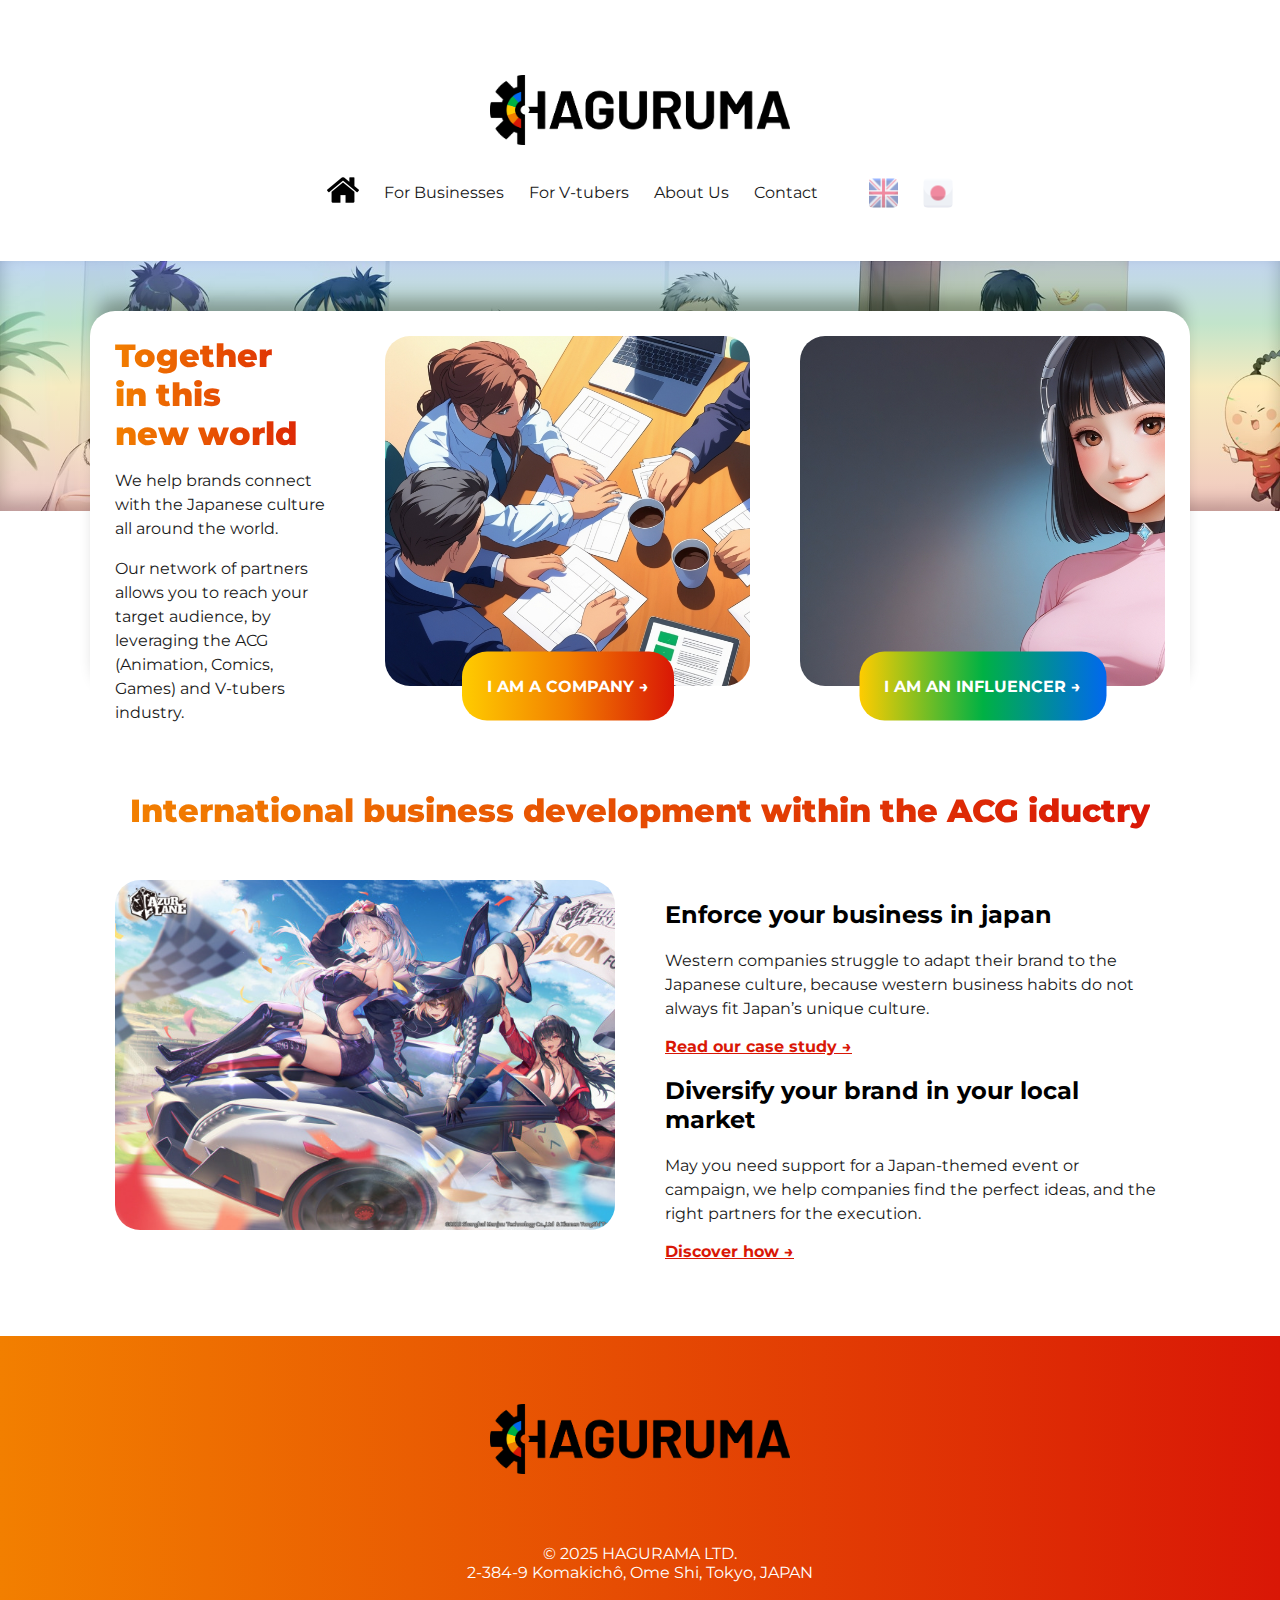
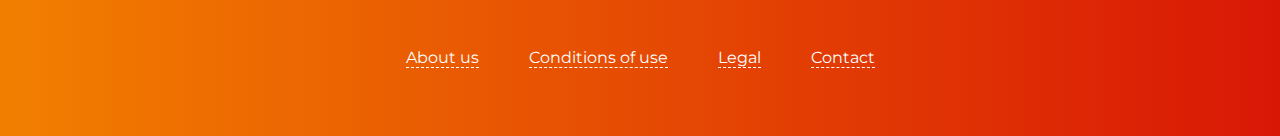
<file: index.html>
<!DOCTYPE html>
<html lang="en">

<head>
    <title>HAGURUMA | Together in this New World</title>
    <meta charset="UTF-8">
    <meta name="viewport" content="width=device-width, initial-scale=1">
    <link rel="stylesheet" href="style.css">
    <link rel="preconnect" href="https://fonts.googleapis.com">
    <link rel="preconnect" href="https://fonts.gstatic.com" crossorigin>
    <link href="https://fonts.googleapis.com/css2?family=Montserrat:ital,wght@0,100..900;1,100..900&display=swap"
        rel="stylesheet">
</head>

<body>
    <div class="layout-container">
        <header class="semi-width">
            <div class="logo">
                <img src="img/logo.png" width="300px">
            </div>
            <div class="navigation">
                <a class="entry link" href="index.html"><img src="img/house2.png" width="32px"></a>
                <a class="entry link" href="#">For Businesses</a>
                <a class="entry link" href="#">For V-tubers</a>
                <a class="entry link" href="about.html">About Us</a>
                <a class="entry link" href="#">Contact</a>
                <a id="english" class="entry link language-selection" href="index.html"></a>
                <a id="japanese" class="entry link language-selection" href="index_jp.html"></a>
            </div>
        </header>
        <div class="hero" style="background-image: url('img/anime_group.jpg');">
            <!-- BG IMAGE HERE LEAVE EMPTY -->
        </div>
        <div class="content semi-width">
            <!-- IN CONSTRUCTION -->
            <div style="text-align:center;width:100%;margin-top:50px;margin-bottom:50px; display: none;">
                <img src="img/work_in_progress.png" width="400px" style="margin-bottom:20px;">
                <h1>We'll be online soon !</h1>
            </div>
            <!-- /IN CONSTRUCTION -->
            <div class="h-t-t">
                <div class="headline">
                    <h1>Together<br>in this<br>new world</h1>
                    <p>
                        We help brands connect with the Japanese culture all around the world.
                    </p>
                    <p>
                        Our network of partners allows you to reach your target audience, by leveraging the ACG
                        (Animation, Comics, Games) and V-tubers industry.
                    </p>
                </div>
                <a href="#" class="tile" style="background-image: url('img/anime_business.jpg');">
                    <div class="button-company">
                        I am a company →
                    </div>
                </a>
                <a href="#" class="tile" style="background-image: url('img/anime_vtuber.jpg');">
                    <div class="button-influencer">
                        I am an influencer →
                    </div>
                </a>
            </div>
            <div class="t-h">
                <h1 style="margin: 50px 0 50px 0;">
                    International business development within the ACG iductry
                </h1>
            </div>
            <div class="t-h">
                <div class="tile" style="background-image: url('img/anime_race.jpg');">

                </div>
                <div class="headline">
                    <h2>Enforce your business in japan</h2>
                    <p>
                        Western companies struggle to adapt their brand to the Japanese culture, because western
                        business habits do not always fit Japan’s unique culture.
                    </p>
                    <a href="#">
                        Read our case study →
                    </a>
                    <h2>Diversify your brand in your local market</h2>
                    <p>
                        May you need support for a Japan-themed event or campaign, we help companies find the perfect
                        ideas, and the right partners for the execution.
                    </p>
                    <a href="#">
                        Discover how →
                    </a>
                </div>
            </div>
        </div>
        <div class="footer">
            <div class="logo">
                <img src="img/logo.png" width="300px">
            </div>
            <p>
                © 2025 HAGURAMA LTD.<br>
                2-384-9 Komakichô, Ome Shi, Tokyo, JAPAN                
            </p>
            <div class="t-h">
                <a href="#">
                    About us
                </a>
                <a href="#">
                    Conditions of use
                </a>
                <a href="#">
                    Legal
                </a>
                <a href="#">
                    Contact
                </a>
            </div>
        </div>
    </div>
</body>
</html>
</file>
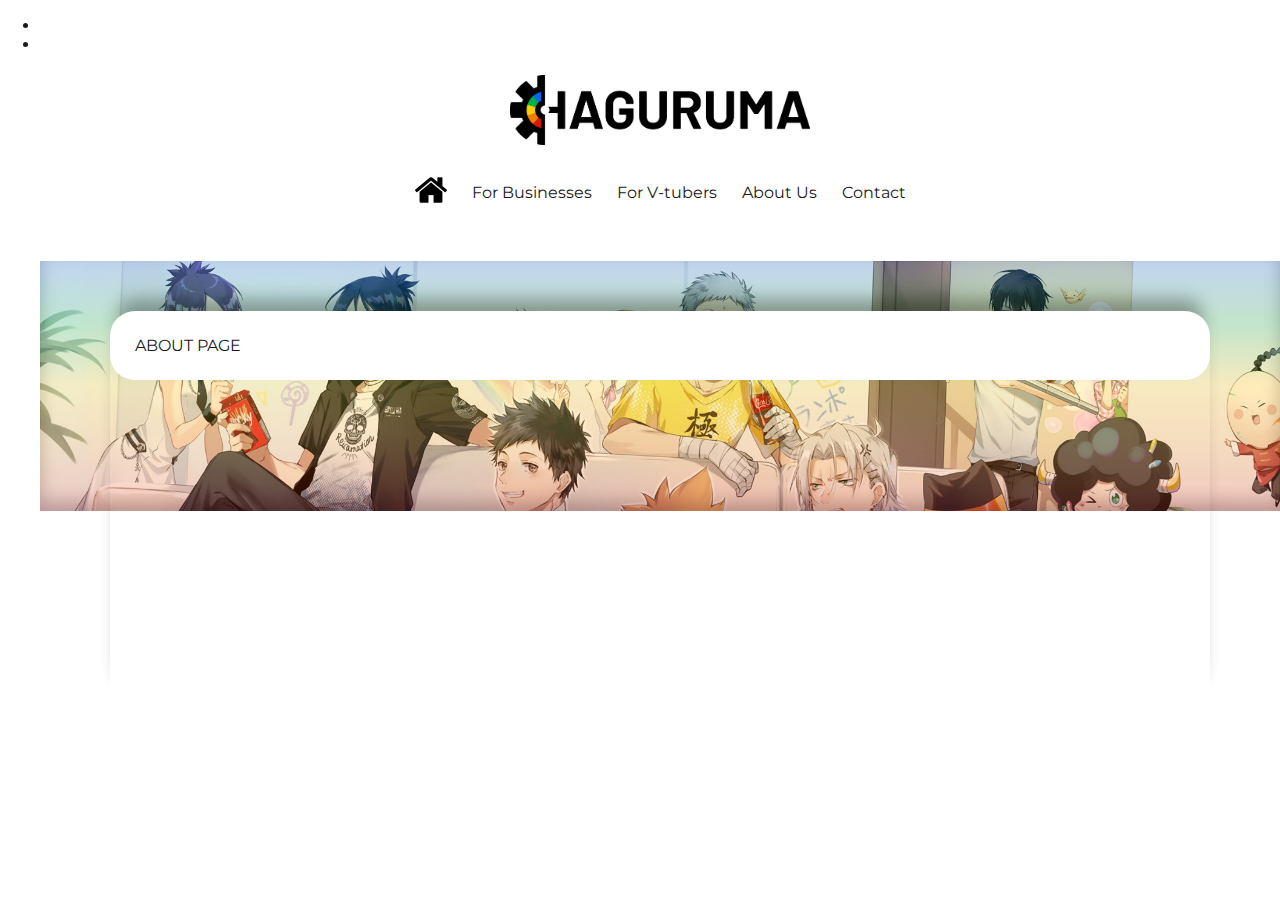
<file: about.html>
<!DOCTYPE html>
<html lang="en">

<head>
    <title>HAGURUMA | Together in this New World</title>
    <meta charset="UTF-8">
    <meta name="viewport" content="width=device-width, initial-scale=1">
    <link rel="stylesheet" href="style.css">
    <link rel="preconnect" href="https://fonts.googleapis.com">
    <link rel="preconnect" href="https://fonts.gstatic.com" crossorigin>
    <link href="https://fonts.googleapis.com/css2?family=Montserrat:ital,wght@0,100..900;1,100..900&display=swap"
        rel="stylesheet">
</head>

<body>
    <ul id="languages-list">
        <li id="japanese">
            <a href="index_jp.html"></a>
        </li>
        <li id="english">
            <a href="index.html"></a>
        </li>
    </ul>
    <div class="layout-container">
        <header class="semi-width">
            <div class="logo">
                <img src="img/logo.png" width="300px">
            </div>
            <div class="navigation">
                <a class="entry link" href="index.html"><img src="img/house2.png" width="32px"></a>
                <a class="entry link" href="#">For Businesses</a>
                <a class="entry link" href="#">For V-tubers</a>
                <a class="entry link" href="about.html">About Us</a>
                <a class="entry link" href="#">Contact</a>
            </div>
        </header>
        <div class="hero" style="background-image: url('img/anime_group.jpg');">

        </div>
        <div class="content semi-width">
            ABOUT PAGE
        </div>
    </div>
</body>

</html>
</file>
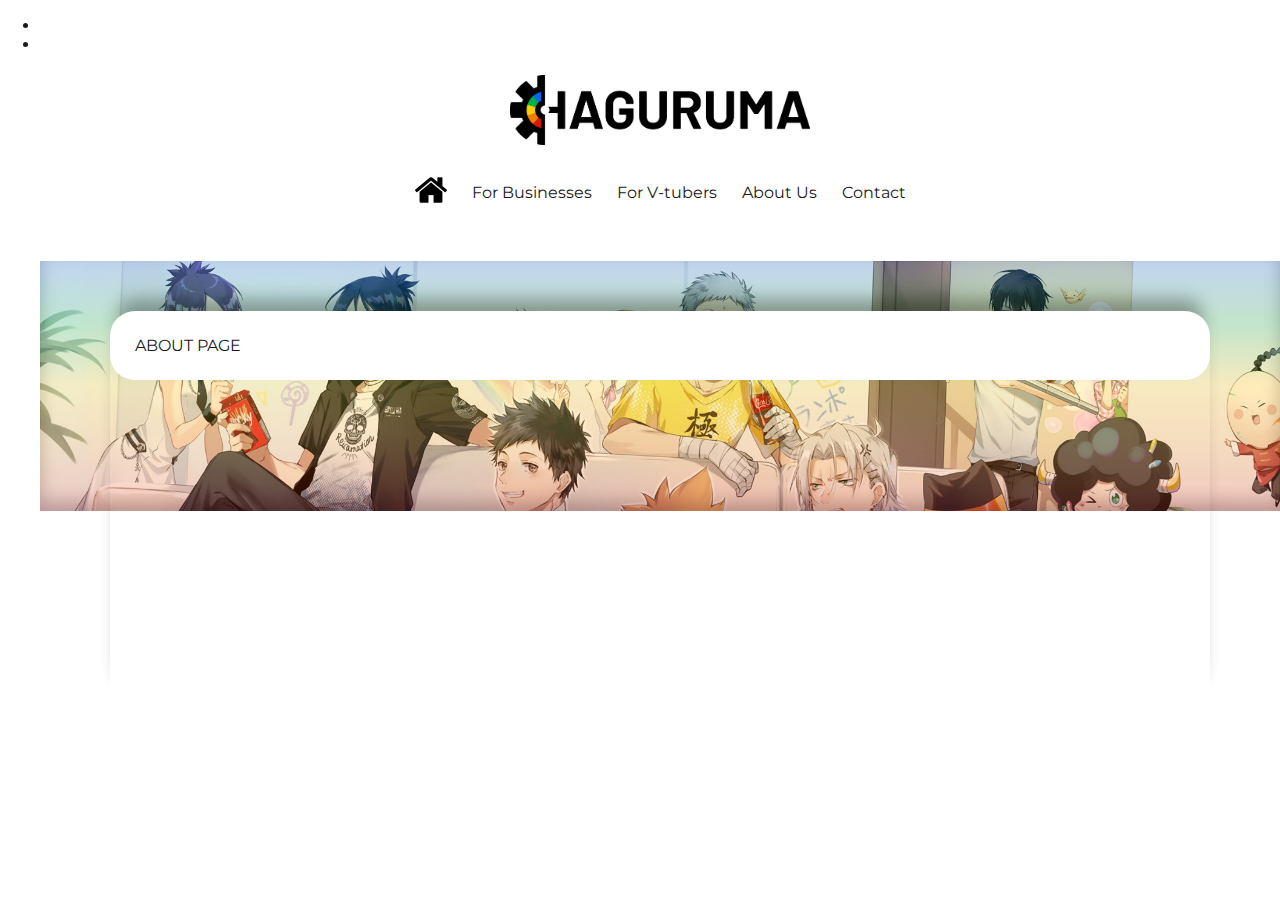
<file: about_jp.html>
<!DOCTYPE html>
<html lang="en">

<head>
    <title>HAGURUMA | Together in this New World</title>
    <meta charset="UTF-8">
    <meta name="viewport" content="width=device-width, initial-scale=1">
    <link rel="stylesheet" href="style.css">
    <link rel="preconnect" href="https://fonts.googleapis.com">
    <link rel="preconnect" href="https://fonts.gstatic.com" crossorigin>
    <link href="https://fonts.googleapis.com/css2?family=Montserrat:ital,wght@0,100..900;1,100..900&display=swap"
        rel="stylesheet">
</head>

<body>
    <ul id="languages-list">
        <li id="japanese">
            <a href="index_jp.html"></a>
        </li>
        <li id="english">
            <a href="index.html"></a>
        </li>
    </ul>
    <div class="layout-container">
        <header class="semi-width">
            <div class="logo">
                <img src="img/logo.png" width="300px">
            </div>
            <div class="navigation">
                <a class="entry link" href="index_jp.html"><img src="img/house2.png" width="32px"></a>
                <a class="entry link" href="#">For Businesses</a>
                <a class="entry link" href="#">For V-tubers</a>
                <a class="entry link" href="about_jp.html">About Us</a>
                <a class="entry link" href="#">Contact</a>
            </div>
        </header>
        <div class="hero" style="background-image: url('img/anime_group.jpg');">

        </div>
        <div class="content semi-width">
            ABOUT PAGE
        </div>
    </div>
</body>

</html>
</file>
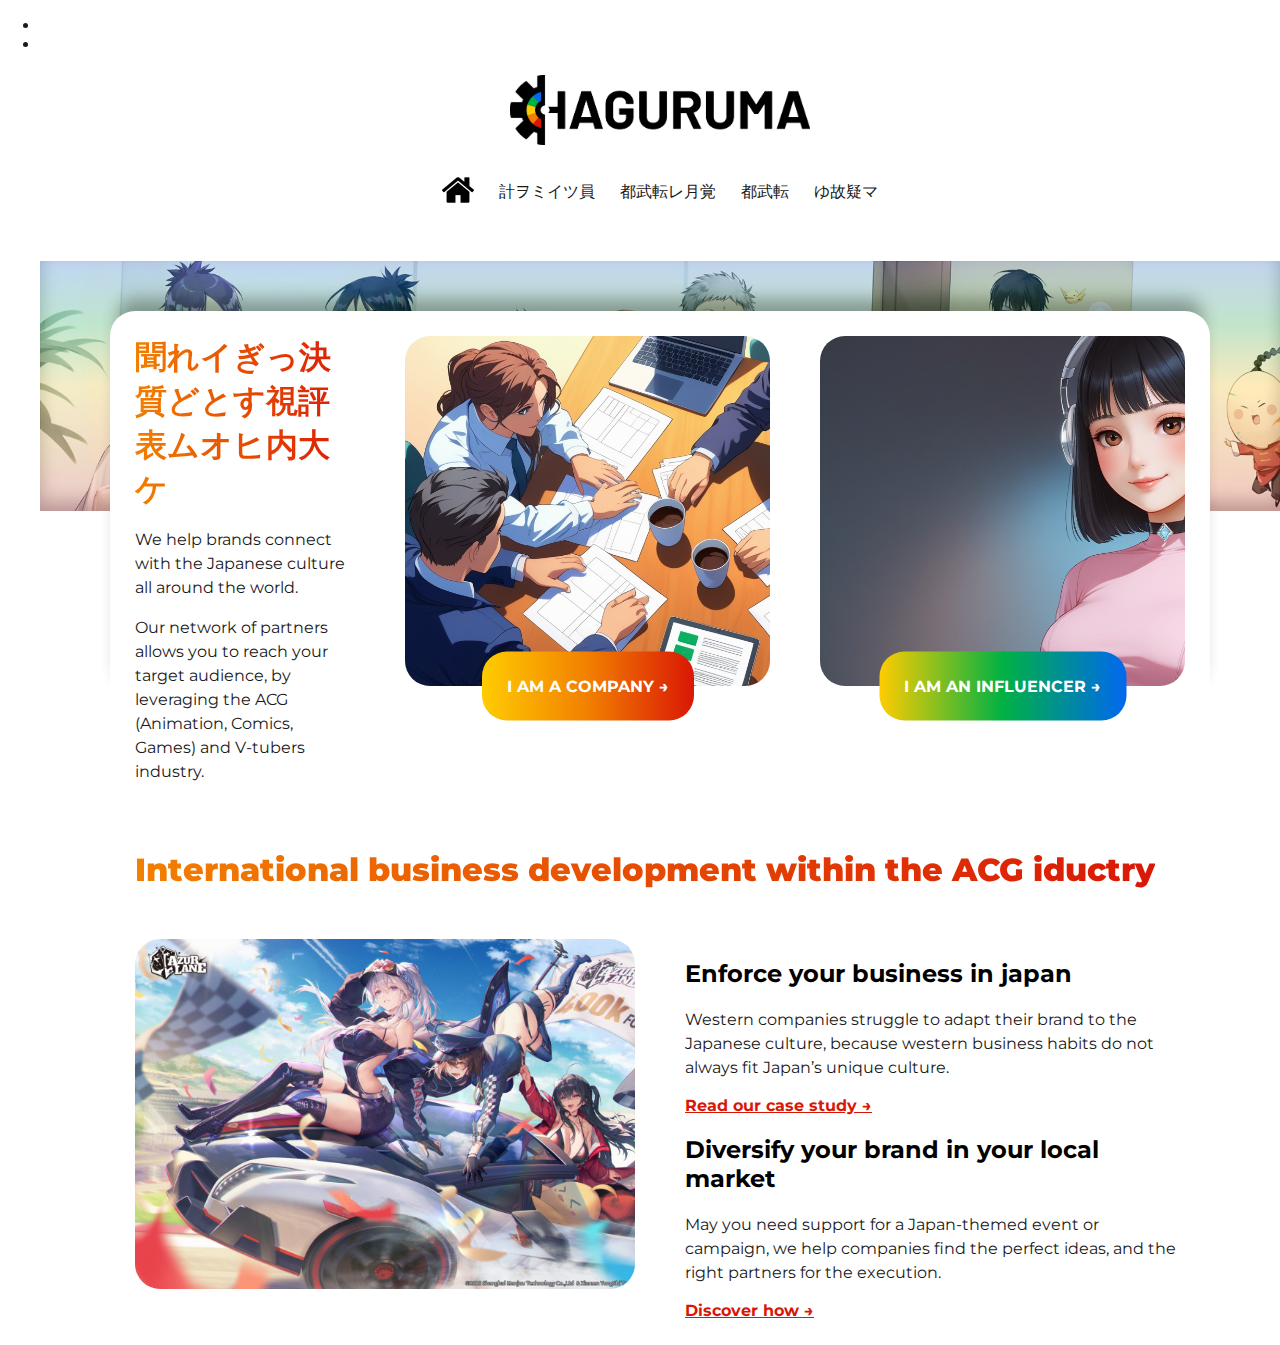
<file: index_jp.html>
<!DOCTYPE html>
<html lang="en">

<head>
    <title>HAGURUMA | Together in this New World</title>
    <meta charset="UTF-8">
    <meta name="viewport" content="width=device-width, initial-scale=1">
    <link rel="stylesheet" href="style.css">
    <link rel="preconnect" href="https://fonts.googleapis.com">
    <link rel="preconnect" href="https://fonts.gstatic.com" crossorigin>
    <link href="https://fonts.googleapis.com/css2?family=Montserrat:ital,wght@0,100..900;1,100..900&display=swap"
        rel="stylesheet">
</head>

<body>
    <ul id="languages-list">
        <li id="japanese">
            <a href="index_jp.html"></a>
        </li>
        <li id="english">
            <a href="index.html"></a>
        </li>
    </ul>
    <div class="layout-container">
        <header class="semi-width">
            <div class="logo">
                <img src="img/logo.png" width="300px">
            </div>
            <div class="navigation">
                <a class="entry link" href="index_jp.html"><img src="img/house2.png" width="32px"></a>
                <a class="entry link" href="">計ヲミイツ員</a>
                <a class="entry link" href="#">都武転レ月覚</a>
                <a class="entry link" href="about_jp.html">都武転</a>
                <a class="entry link" href="#">ゆ故疑マ</a>
            </div>
        </header>
        <div class="hero" style="background-image: url('img/anime_group.jpg');">

        </div>
        <div class="content semi-width">
            <div class="h-t-t">
                <div class="headline">
                    <h1>聞れイぎっ決<br>質どとす視評<br>表ムオヒ内大ケ</h1>
                    <p>
                        We help brands connect with the Japanese culture all around the world.
                    </p>
                    <p>
                        Our network of partners allows you to reach your target audience, by leveraging the ACG
                        (Animation, Comics, Games) and V-tubers industry.
                    </p>
                </div>
                <div class="tile" style="background-image: url('img/anime_business.jpg');">
                    <div class="button-company">
                        I am a company →
                    </div>
                </div>
                <div class="tile" style="background-image: url('img/anime_vtuber.jpg');">
                    <div class="button-influencer">
                        I am an influencer →
                    </div>
                </div>
            </div>
            <h1 style="margin: 50px 0 50px 0;">
                International business development within the ACG iductry
            </h1>
            <div class="t-h">
                <div class="tile" style="background-image: url('img/anime_race.jpg');">

                </div>
                <div class="headline">
                    <h2>Enforce your business in japan</h2>
                    <p>
                        Western companies struggle to adapt their brand to the Japanese culture, because western
                        business habits do not always fit Japan’s unique culture.
                    </p>
                    <a href="#">
                        Read our case study →
                    </a>
                    <h2>Diversify your brand in your local market</h2>
                    <p>
                        May you need support for a Japan-themed event or campaign, we help companies find the perfect
                        ideas, and the right partners for the execution.
                    </p>
                    <a href="#">
                        Discover how →
                    </a>
                </div>
            </div>
        </div>
    </div>
</body>

</html>
</file>
<file: style.css>
*
{
    -webkit-box-sizing: border-box; /* Safari/Chrome, other WebKit */
    -moz-box-sizing: border-box;    /* Firefox, other Gecko */
    box-sizing: border-box;         /* Opera/IE 8+ */
}

body
{
    display: flex;
    width: 100%;
    justify-content: center;
    align-items: flex-start;
    margin: 0;
    color: #1a1a1a;
    font-family: montserrat;
}

h1
{
    margin: 0;
    background: linear-gradient(90deg,rgba(242, 127, 0, 1) 0%, rgba(217, 23, 6, 1) 100%);
    -webkit-background-clip: text; /* For Safari/Chrome */
    background-clip: text;
    -webkit-text-fill-color: transparent; /* For Safari/Chrome */
    color: transparent; /* Standard for other browsers */
    font-weight: 850;
}

h2
{
    color: #000;
    font-weight: bold;
}

.layout-container
{
    min-height: 100vh;
    width: 100%;
    display: flex;
    justify-content: flex-start;
    padding-top: 75px;
    flex-direction: column;
    align-items: center;
}

.semi-width
{
    max-width: 1100px;
    width: 100%;
}

header
{
    display: flex;
    justify-content: flex-start;
    align-items: center;
    flex-direction: column;
}

.navigation
{
    display: flex;
    gap: 25px;
    flex-direction: row;
    padding-top: 25px;
    align-items: center;
}

.navigation .entry
{
    font-size: medium;
}

.link 
{
    color: inherit;
    text-decoration: inherit;
    transition: 0.25s all;
    border-bottom: 1px solid transparent;
}

.link:hover
{
    color: #D91706;
    border-bottom: 1px solid #D91706;
}

.hero
{
    margin-top: 50px;
    height: 250px;
    width: 100%;
    background-size: cover;
    background-repeat: no-repeat;
    position: relative;
    z-index: 1;
    box-shadow: inset 0 -9px 17px #00000040
;}

.hero::after
{
    background: #D91706;
    background: linear-gradient(0,rgba(217, 23, 6, 0.2) 0%, rgba(242, 127, 0, 0.2) 25%, rgba(255, 204, 0, 0.2) 50%, rgba(0, 177, 68, 0.21) 75%, rgba(1, 104, 239, 0.21) 100%);
    width: 100%;
    height: 100%;
    position: absolute;
    left: 0;
    top: 0;
    content: '';
    z-index: 0;
}

.content
{
    display: flex;
    justify-content: flex-start;
    align-items: flex-start;
    flex-direction: column;
    background-color: white;
    margin-top: -200px;
    padding: 25px;
    border-radius: 25px;
    z-index: 2;
    position: relative;
}

.content:before
{
    box-shadow: 0px -20px 17px -8px #00000052;
    position: absolute;
    left: 0;
    top: 0;
    width: 100%;
    height: 400px;
    content: '';
    border-radius: 25px;
}

.h-t-t, .t-h, .footer
{
    display: flex;
    align-items: stretch;
    justify-content: center;
    width: 100%;
    gap: 50px;
}

.footer
{
    margin-top: 50px;
    background: linear-gradient(90deg, rgba(242, 127, 0, 1) 0%, rgba(217, 23, 6, 1) 100%);
    min-height: 400px;
    padding: 50px;
    color: white;
    flex-direction: column;
    align-items: center;
    text-align: center;
}

.footer a
{
    color: white;
    text-decoration: none;
    border-bottom: 1px dashed white;
}

.h-t-t .headline
{
    max-width: 220px;
}

.headline p
{
    line-height: 150%;
}

.h-t-t .tile
{
    background-size: cover;
    height: 100%;
    width: 100%;
    min-height: 350px;
    border-radius: 25px;
    position: relative;
    transform: scale(1);
    transition: all 0.25s;
}

.h-t-t .tile:hover
{
    transform: scale(1.02);
}


.h-t-t .tile > .button-company, .h-t-t .tile > .button-influencer
{
    transition: all 0.25s;
}

.h-t-t .tile:hover > .button-company, .h-t-t .tile:hover > .button-influencer
{
    padding: 25px 50px;
}

.t-h .headline
{
    max-width: 500px;
}

.t-h .tile
{
    background-size: cover;
    height: 100%;
    width: 100%;
    min-height: 350px;
    border-radius: 25px;
    position: relative;
}

.button-company
{
    padding: 25px;
    color: white;
    background: #FFCC00;
    background: linear-gradient(90deg,rgba(255, 204, 0, 1) 0%, rgba(242, 127, 0, 1) 50%, rgba(217, 23, 6, 1) 100%);
    text-transform: uppercase;
    position: absolute;
    bottom: 0;
    left: 50%;
    transform: translate(-50%, 50%);
    border-radius: 25px;
    width: max-content;
    font-weight: bold;
}

.button-influencer
{
    padding: 25px;
    color: white;
    background: #FFCC00;
    background: linear-gradient(90deg,rgba(255, 204, 0, 1) 0%, rgba(0, 177, 68, 1) 50%, rgba(1, 104, 239, 1) 100%);
    text-transform: uppercase;
    position: absolute;
    bottom: 0;
    left: 50%;
    transform: translate(-50%, 50%);
    border-radius: 25px;
    width: max-content;
    font-weight: bold;
}

.headline a
{
    color: #D91706;
    font-weight: bold;
}

a#english
{
    margin-left: 25px;
}

a#english, a#japanese {
    height: 30px;
    width: 30px;
    background-size: cover;
    transition: all 0.25s;
    opacity: 0.5;
    border-bottom: 0;
    border-radius: 5px;

}

a#english:hover, a#japanese:hover {
    opacity: 1;
    text-decoration: none !important;
    border-bottom: 0;
}

#japanese {
    background-image: url('img/logo_japanese_square.png');
}

#english {
    background-image: url('img/logo_english_square.png');
}

@media only screen and (max-width: 768px) {
    .navigation
    {
        flex-direction: column;
    }

    a#english
    {
        margin-left: 0;
    }

    .h-t-t
    {
        text-align: center;
    }

    .h-t-t, .t-h
    {
        flex-direction: column;
        padding: 25px;
    }

    .h-t-t .headline
    {
        max-width: unset;
    }
  }
</file>
